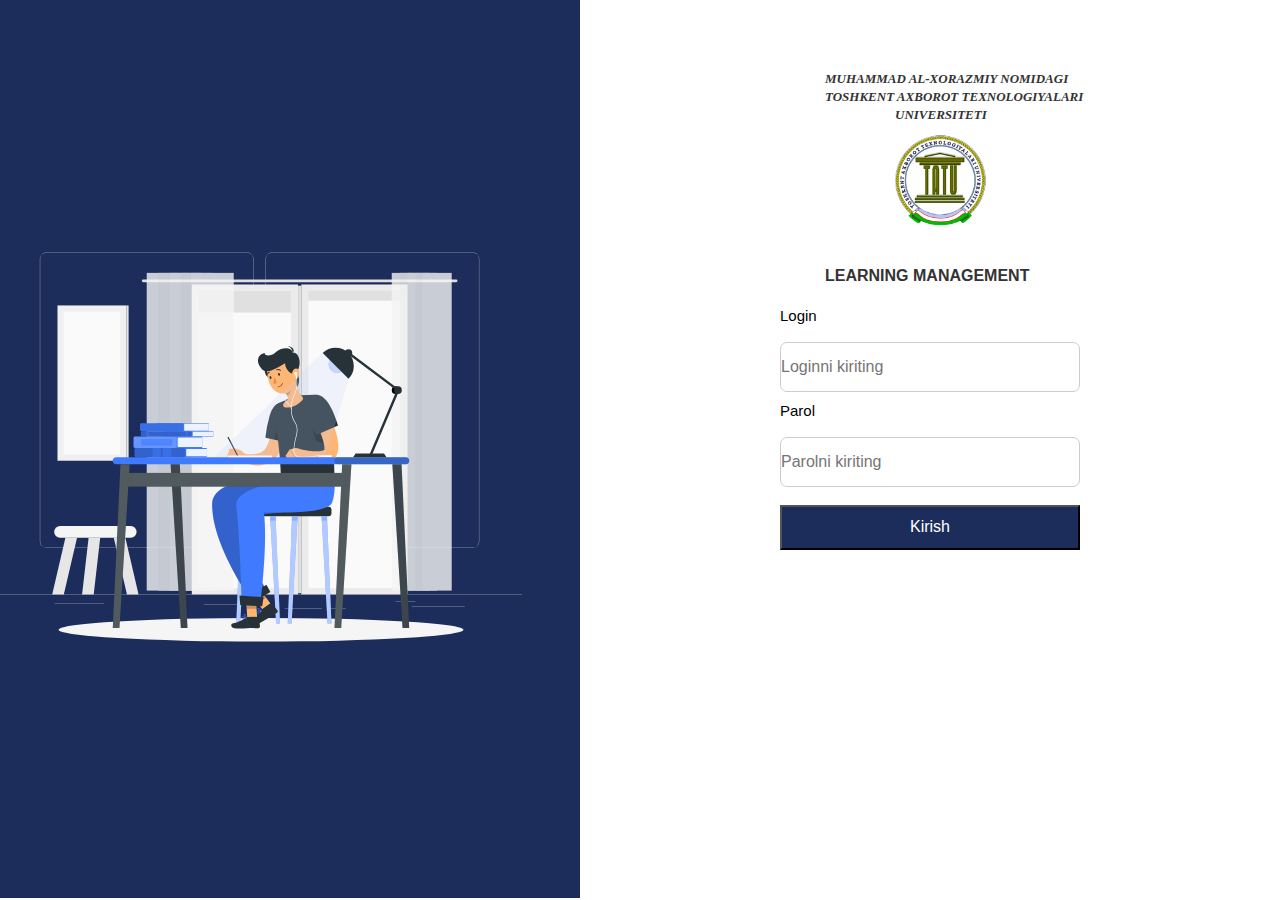
<file: index.html>
<!DOCTYPE html>
<html lang="en">

<head>
    <meta charset="UTF-8">
    <meta http-equiv="X-UA-Compatible" content="IE=edge">
    <meta name="viewport" content="width=device-width, initial-scale=1.0">
    <title>TUIT LMS</title>
    <link rel="stylesheet" href="css/main.css">
</head>
<body>
    <div class="container">
            <div class="container-left">
                <img src="images/boy-img.svg" alt="try agin">
            </div>
            <div class="container-right">
                <p><b><i>MUHAMMAD AL-XORAZMIY NOMIDAGI<br>
                            TOSHKENT AXBOROT TEXNOLOGIYALARI<br>
                            <span>UNIVERSITETI</span></i></b></p>
                            <div class="c-r-logo">
                          <img src="images/right-logo.png" alt="logo">
                            <div class="r-main"> <br> <br>
                                <p><b>LEARNING MANAGEMENT</b></p>
                               </div>
                               <div class="register">
                                <label for="login">Login</label> <br>
                                <input type="text" placeholder="Loginni kiriting" id="login">
                                <div class="bottom">
                                <label for="parol">Parol</label> <br>
                                <input type="password" placeholder="Parolni kiriting" id="parol">
                                </div>
                                <div class="btn"><br>
                                  <button><a href="page2/admin.html">Kirish</a></button> 
                               </div>
                               </div>    
                            </div>  
            </div>
            </div>
          </body>
          </html>
</file>
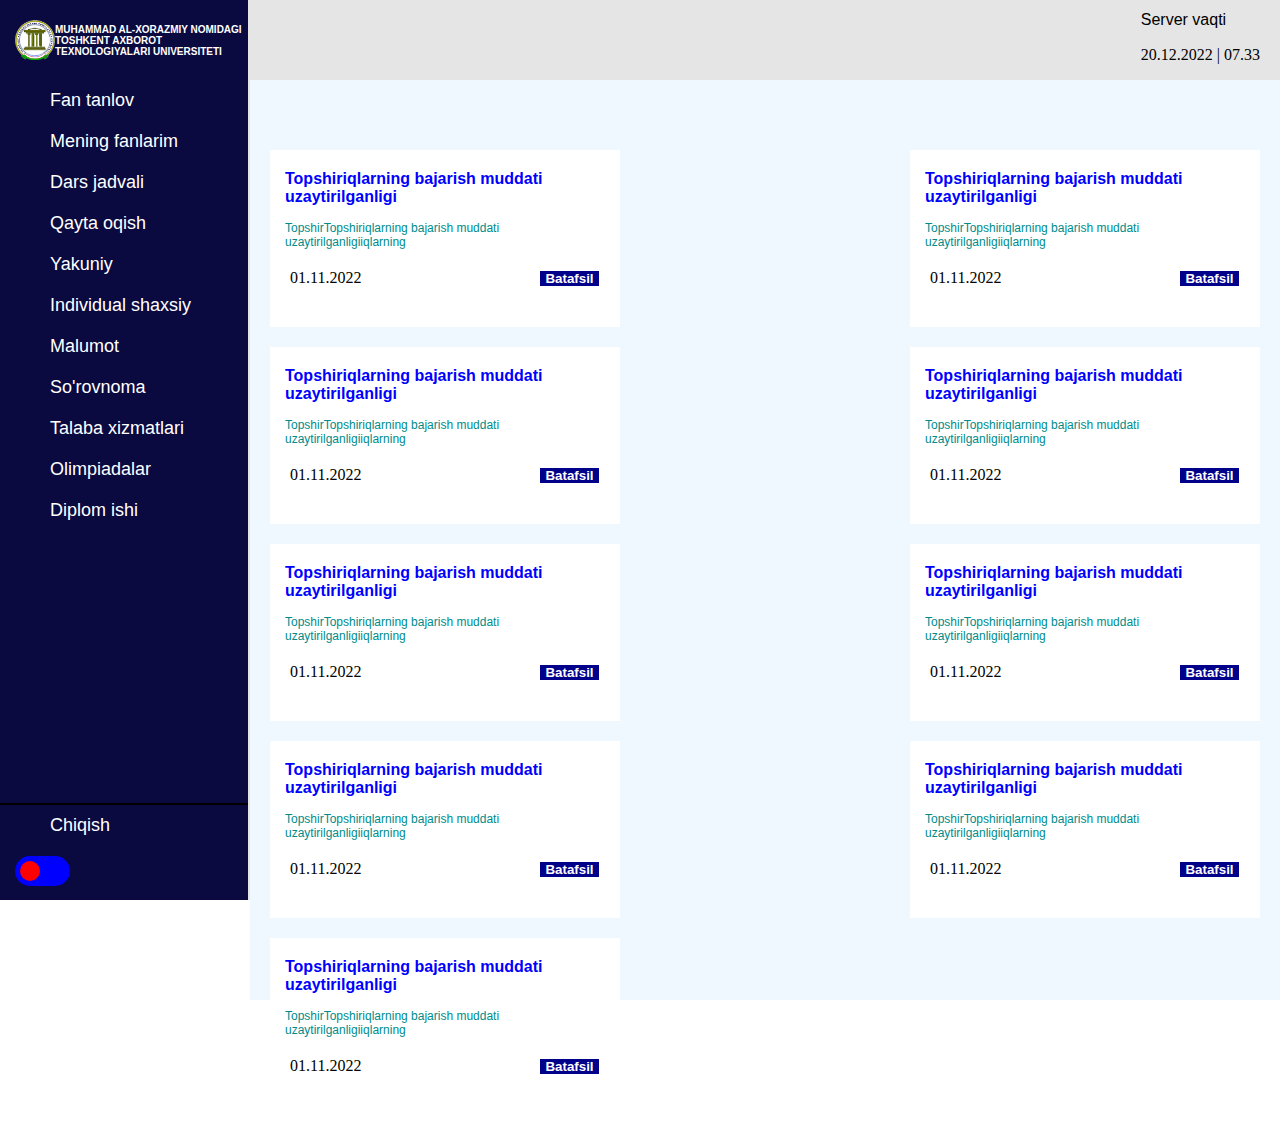
<file: page2/admin.html>
<!DOCTYPE html>
<html lang="en">

<head>
    <meta charset="UTF-8" />
    <meta http-equiv="X-UA-Compatible" content="IE=edge" />
    <meta name="viewport" content="width=device-width, initial-scale=1.0" />
    <title>Admin Panel</title>
    <link rel="stylesheet" href="https://unicons.iconscout.com/release/v4.0.0/css/line.css">
    <link rel="stylesheet" href="../css/admin.css" />
</head>

<body>
    <aside>
        <div class="aside-top">
            <div class="logo">
                <a href="#">
                    <img src="../images/right-logo.png" alt="logo" />
                    <span><b>MUHAMMAD AL-XORAZMIY NOMIDAGI <br> TOSHKENT AXBOROT <br> TEXNOLOGIYALARI
                            UNIVERSITETI</b></span>
                </a>
            </div>
            <ul>
                <li>
                    <a href="#"><i class="uil uil-book-alt"></i><span>Fan tanlov</span></a>
                </li>
                <li>
                    <a href="admin2.html">
                        <i class="uil uil-book-reader"></i><span>Mening fanlarim</span></a>
                </li>
                <li>
                    <a href="#">
                        <i class="uil uil-calendar-alt"></i><span>Dars jadvali</span></a>
                </li>
                <li>
                    <a href="#"><i class="uil uil-calculator"></i><span>Qayta oqish</span></a>
                </li>
                <li>
                    <a href="#"><i class="uil uil-question-circle"></i><span>Yakuniy</span></a>
                </li>
                <li>
                    <a href="#"><i class="uil uil-file-info-alt"></i><span>Individual shaxsiy</span></a>
                </li>
                <li>
                    <a href="#"><i class="uil uil-exclamation-circle"></i><span>Malumot</span></a>
                </li>
                <li>
                    <a href="#"><i class="uil uil-signal-alt-3"></i>So'rovnoma</a>
                </li>
                <li>
                    <a href="#"><i class="uil uil-setting"></i>Talaba xizmatlari</a>
                </li>
                <li>
                    <a href="#"><i class="uil uil-trophy"></i>Olimpiadalar</a>
                </li>
                <li>
                    <a href="#"><i class="uil uil-graduation-cap"></i>Diplom ishi</a>
                </li>
            </ul>
        </div>
        <div class="aside-bottom">
            <ul>
                <li>
                    <a href="#"><i class="uil uil-signout"></i><span>Chiqish</span></a>
                </li>
                <li>
                    <div class="switch">
                        <input type="checkbox" />
                    </div>
                </li>
            </ul>
        </div>
    </aside>
    <main>
        <nav>
            <button class="hamburger">
                <i class="uil uil-bars"></i>
            </button>
            <div class="right">
                <p>Server vaqti</p>
                <time>20.12.2022 | 07.33 </time>
                <i class="uil uil-video"></i>
                <i class="uil uil-user-circle"></i>

            </div>
        </nav>
        <section class="cards">
            <div class="card">
                <div class="card2">
                    <b>Topshiriqlarning bajarish muddati uzaytirilganligi</b>
                    <p>TopshirTopshiriqlarning bajarish muddati uzaytirilganligiiqlarning </p>
                    <time>01.11.2022</time>
                    <button><b>Batafsil</b></button>
                </div>
            </div>
            <div class="card">
                <div class="card2">
                    <b>Topshiriqlarning bajarish muddati uzaytirilganligi</b>
                    <p>TopshirTopshiriqlarning bajarish muddati uzaytirilganligiiqlarning </p>
                    <time>01.11.2022</time>
                    <button><b>Batafsil</b></button>
                </div>
            </div>
            <div class="card">
                <div class="card2">
                    <b>Topshiriqlarning bajarish muddati uzaytirilganligi</b>
                    <p>TopshirTopshiriqlarning bajarish muddati uzaytirilganligiiqlarning </p>
                    <time>01.11.2022</time>
                    <button><b>Batafsil</b></button>
                </div>
            </div>
            <div class="card">
                <div class="card2">
                    <b>Topshiriqlarning bajarish muddati uzaytirilganligi</b>
                    <p>TopshirTopshiriqlarning bajarish muddati uzaytirilganligiiqlarning </p>
                    <time>01.11.2022</time>
                    <button><b>Batafsil</b></button>
                </div>
            </div>
            <div class="card">
                <div class="card2">
                    <b>Topshiriqlarning bajarish muddati uzaytirilganligi</b>
                    <p>TopshirTopshiriqlarning bajarish muddati uzaytirilganligiiqlarning </p>
                    <time>01.11.2022</time>
                    <button><b>Batafsil</b></button>
                </div>
            </div>
            <div class="card">
                <div class="card2">
                    <b>Topshiriqlarning bajarish muddati uzaytirilganligi</b>
                    <p>TopshirTopshiriqlarning bajarish muddati uzaytirilganligiiqlarning </p>
                    <time>01.11.2022</time>
                    <button><b>Batafsil</b></button>
                </div>
            </div>
            <div class="card">
                <div class="card2">
                    <b>Topshiriqlarning bajarish muddati uzaytirilganligi</b>
                    <p>TopshirTopshiriqlarning bajarish muddati uzaytirilganligiiqlarning </p>
                    <time>01.11.2022</time>
                    <button><b>Batafsil</b></button>
                </div>
            </div>
            <div class="card">
                <div class="card2">
                    <b>Topshiriqlarning bajarish muddati uzaytirilganligi</b>
                    <p>TopshirTopshiriqlarning bajarish muddati uzaytirilganligiiqlarning </p>
                    <time>01.11.2022</time>
                    <button><b>Batafsil</b></button>
                </div>
            </div>
            <div class="card">
                <div class="card2">
                    <b>Topshiriqlarning bajarish muddati uzaytirilganligi</b>
                    <p>TopshirTopshiriqlarning bajarish muddati uzaytirilganligiiqlarning </p>
                    <time>01.11.2022</time>
                    <button><b>Batafsil</b></button>
                </div>
            </div>
        </section>
    </main>
    <script src="../js/main.js"></script>
</body>
</html>
</file>
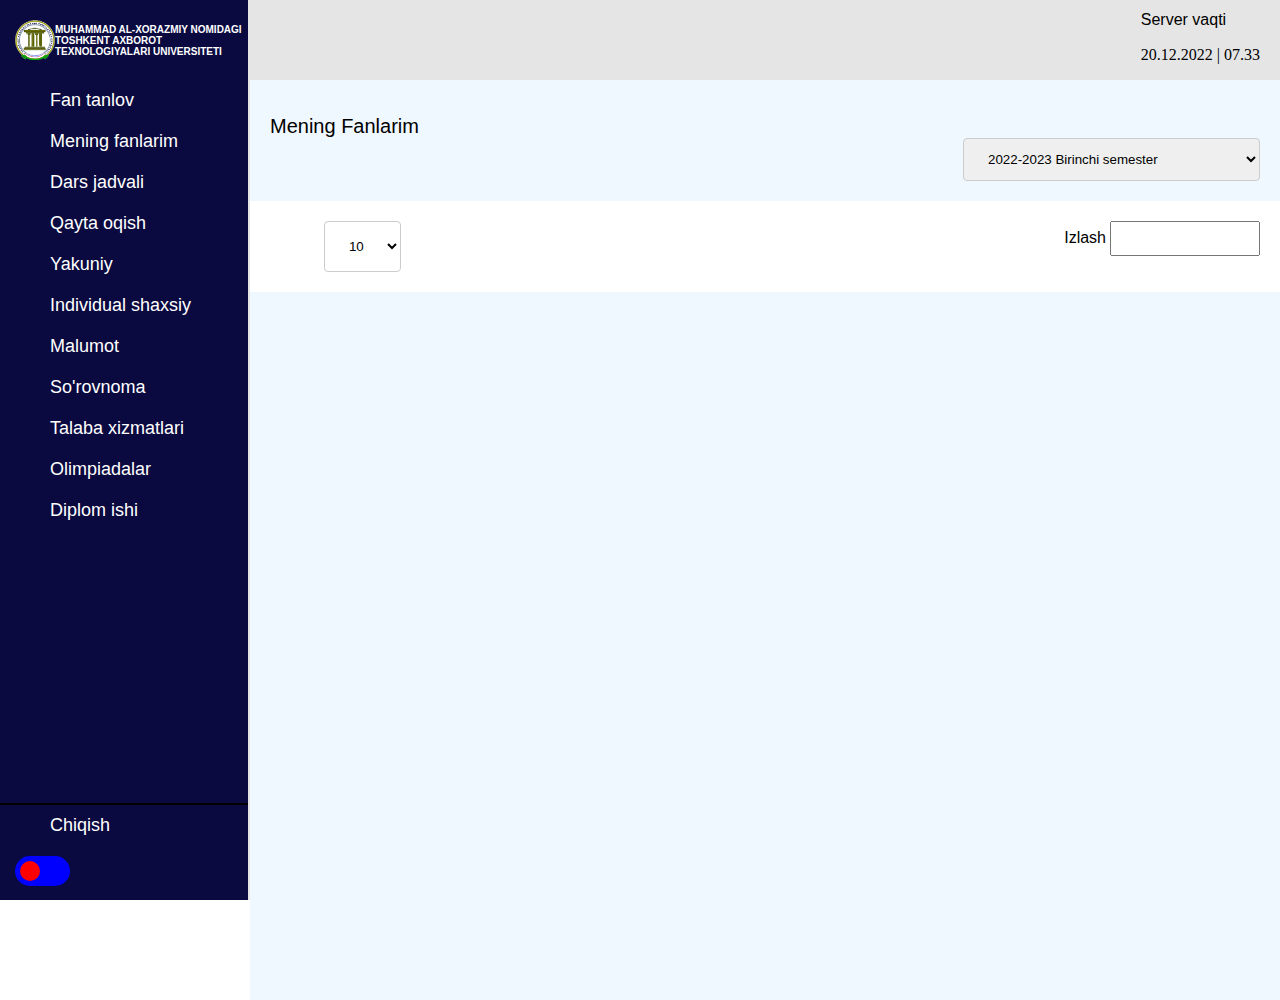
<file: page2/admin2.html>
<!DOCTYPE html>
<html lang="en">

<head>
    <meta charset="UTF-8" />
    <meta http-equiv="X-UA-Compatible" content="IE=edge" />
    <meta name="viewport" content="width=device-width, initial-scale=1.0" />
    <title>Admin Panel</title>
    <link rel="stylesheet" href="https://unicons.iconscout.com/release/v4.0.0/css/line.css">
    <link rel="stylesheet" href="../css/admin.css" />
    <link rel="stylesheet" href="../css/admin2.css">
</head>

<body>
    <aside>
        <div class="aside-top">
            <div class="logo">
                <a href="#">
                    <img src="../images/right-logo.png" alt="logo" />
                    <span><b>MUHAMMAD AL-XORAZMIY NOMIDAGI <br> TOSHKENT AXBOROT <br> TEXNOLOGIYALARI
                            UNIVERSITETI</b></span>
                </a>
            </div>
            <ul>
                <li>
                    <a href="../page2/admin.html"><i class="uil uil-book-alt"></i><span>Fan tanlov</span></a>
                </li>
                <li>
                    <a href="admin2.html">
                        <i class="uil uil-book-reader"></i><span>Mening fanlarim</span></a>
                </li>
                <li>
                    <a href="#">
                        <i class="uil uil-calendar-alt"></i><span>Dars jadvali</span></a>
                </li>
                <li>
                    <a href="#"><i class="uil uil-calculator"></i><span>Qayta oqish</span></a>
                </li>
                <li>
                    <a href="#"><i class="uil uil-question-circle"></i><span>Yakuniy</span></a>
                </li>
                <li>
                    <a href="#"><i class="uil uil-file-info-alt"></i><span>Individual shaxsiy</span></a>
                </li>
                <li>
                    <a href="#"><i class="uil uil-exclamation-circle"></i><span>Malumot</span></a>
                </li>
                <li>
                    <a href="#"><i class="uil uil-signal-alt-3"></i>So'rovnoma</a>
                </li>
                <li>
                    <a href="#"><i class="uil uil-setting"></i>Talaba xizmatlari</a>
                </li>
                <li>
                    <a href="#"><i class="uil uil-trophy"></i>Olimpiadalar</a>
                </li>
                <li>
                    <a href="#"><i class="uil uil-graduation-cap"></i>Diplom ishi</a>
                </li>
            </ul>
        </div>
        <div class="aside-bottom">
            <ul>
                <li>
                    <a href="#"><i class="uil uil-signout"></i><span>Chiqish</span></a>
                </li>
                <li>
                    <div class="switch">
                        <input type="checkbox" />
                    </div>
                </li>
            </ul>
        </div>
    </aside>
    <main>
        <nav>
            <button class="hamburger">
                <i class="uil uil-bars"></i>
            </button>
            <div class="right">
                <p>Server vaqti</p>
                <time>20.12.2022 | 07.33 </time>
                <i class="uil uil-video"></i>
                <i class="uil uil-user-circle"></i>

            </div>
        </nav>
        <section class="table">
            <div class="about-txt">
                <p>Mening Fanlarim</p>
            </div>
            <div class="label">
                <label for="country"></label>
                <select id="country" name="country">
                    <option value="australia">2022-2023 Birinchi semester</option>
                    <option value="canada">2022-2023 Ikkinchi semister</option>
                    <option value="usa">2022-2023 Uchinchi semister</option>
                </select>
            </div>
        </section>
        <section style="background-color:white !important ;" class="table2">
            <div class="option-left">
                <select class="ten">
                    <option value="Ten">10</option>
                    <option value="Nine">9</option>
                    <option value="Eight">8</option>
                    <option value="Seven">7</option>
                    <option value="Six">6</option>
                    <option value="Five">5</option>
                    <option value="Four">4</option>
                    <option value="Three">3</option>
                    <option value="Two">2</option>
                    <option value="One">1</option>
                </select>
            </div>
            <div class="option-right">
                <label style="font-size: 16px; font-family:Verdana, Geneva, Tahoma, sans-serif ;"
                    for="qatores">Izlash</label>
                <input style="width: 150px; height: 35px; text-align: center;" type="text" id="searches">
            </div>
        </section>
    </main>
    <script src="../js/main.js"></script>
</body>

</html>
</file>
<file: css/main.css>
* {
    margin: 0;
    padding: 0;
    box-sizing: border-box;
}
.container {
    max-width: 1770px;
    display: flex;

}

.container-left {
    width: 50%;
    background-color: #1d2d5b;

}
.container-left img{
    width:90%;
    height: 99.290vh;
}

.container-right p{
    font-family: inherit , sans-serif;
    margin-top: 10%;
    margin-left: 35%;
    color: #333;
    font-weight: 500px;
    font-size: 13px;
    line-height: 1.4;
}
.container-right span {
    padding-left: 70px;
}
.c-r-logo img{
    height: 90px;
    padding-left: 45%;
    margin-top: 10px;
}

    .r-main p{
    display: inline;
    font-family: Verdana, Geneva, Tahoma, sans-serif ;
    font-weight: 20px;
    font-size: 16px;
    }

label{
    display: block;
    font-size: 15px;
    font-family: Verdana, Geneva, Tahoma, sans-serif;

}

.register{
    padding: 20px 200px;
}

input{
    width: 300px;
    height: 50px;
    font-size: 16px;
    border-radius: 7px;
    border: 1.5px solid #ccc;
}

.bottom{
    padding-top: 10px;
}

input:hover{
    border: 2px solid darkcyan;
}

.btn a{
    cursor: pointer;
    text-decoration: none;
    color: white;
    border: none;
    font-size: 16px;
}

.btn button{
    width: 300px;
    height: 45px;
    background-color: #1d2d5b;
}
</file>
<file: css/admin.css>
* {
  margin: 0;
  padding: 0;
}

*,
*::after,
*::before {
  box-sizing: border-box;
}

:root {
  --aside-width: 250px;
  --nav-height: 80px;
  --d-p: 20px;
  --h-s: 40px;
  --aside-time: 0.3s;
  --switch: 25px;
  --switch-p: 5px;
}

a {
  text-decoration: none;
}

button {
  border: none;
  background-color: transparent;
  cursor: pointer;
}

.dark * {
  background-color: #333 !important;
  color: white;
}

.dark aside {
  border-right: 2px solid white;
}

.close,
.close + main {
  --aside-width: 70px;
}

.close a span {
  opacity: 0;
}

aside {
  position: fixed;
  width: var(--aside-width);
  height: 100vh;
  display: flex;
  flex-direction: column;
  justify-content: space-between;
  background-color: rgb(10, 10, 64);
  overflow-y: auto;
  overflow-x: hidden;
  transition: var(--aside-time);
  border-right: 2px solid #e5e5e5;
}

aside::-webkit-scrollbar {
  width: 8px;
}

aside::-webkit-scrollbar-track {
  background-color: grey;
}

aside::-webkit-scrollbar-thumb {
  background-color: blue;
}

aside a span {
  transition: var(--aside-time);
}

.logo {
  height: var(--nav-height);
  display: flex;
  align-items: center;
}

.logo a {
  display: flex;
  align-items: center;
}

.logo img {
  width: 40px;
}

.logo span {
  font-family: Verdana, Geneva, Tahoma, sans-serif;
  font-size: 10px;
}

aside ul {
  list-style-type: none;
}

aside a {
  display: block;
  color: white;
  font-family: Verdana, Geneva, Tahoma, sans-serif;
  padding: 10px 15px;
  font-size: 18px;
  white-space: nowrap;
}

aside i{
  padding-right:35px;
}


.aside-bottom {
  border-top: 2px solid black;
}

.aside-bottom li:last-child {
  padding: 10px 15px;
}

.switch input {
  position: relative;
  appearance: none;
  width: calc(var(--switch) * 2 + var(--switch-p));
  height: calc(var(--switch) + var(--switch-p));
  border-radius: calc(var(--switch) + var(--switch-p) / 2);
  background-color: blue;
}

.switch input::after {
  content: "";
  position: absolute;
  top: var(--switch-p);
  left: var(--switch-p);
  height: calc(var(--switch) - var(--switch-p));
  width: calc(var(--switch) - var(--switch-p));
  background-color: red;
  border-radius: 50%;
  cursor: pointer;
  transition: 0.3s;
}

.switch input:checked::after {
  left: calc(var(--switch) + var(--switch-p));
}

main {
  position: absolute;
  left: var(--aside-width);
  width: calc(100% - var(--aside-width));
  height: 1000px;
  background-color: aliceblue;
  padding-top: var(--nav-height);
  transition: var(--aside-time);
}

nav {
  position: fixed;
  top: 0;
  display: flex;
  justify-content: space-between;
  align-items: center;
  width: calc(100% - var(--aside-width));
  padding: var(--d-p);
  height: var(--nav-height);
  background-color: #e5e5e5;
  transition: var(--aside-time);
}

.hamburger i {
  font-size: var(--h-s);
  color: blue !important;
}

.right p{
  font-family: Verdana, Geneva, Tahoma, sans-serif;
}

.uil{
  color: white;
}

.uil-video ,  .uil-user-circle{
  color: darkblue;
  font-size: 35px;

}

section {
  padding: var(--d-p);
  
}

.cards{
display: flex;
flex-wrap: wrap;
justify-content: space-between;
padding-top: 50px;
}

.card{
  width: 350px;
  padding-top: 20px;

}
.card2{
  padding: 20px 15px;
  background-color: white;

}
.card2 b{
  font-family: Verdana, Geneva, Tahoma, sans-serif;
  color: blue;
  padding: 0px 0px;
}
.card2 p{
  padding-top: 15px;
  color: darkcyan;
  font-family: Verdana, Geneva, Tahoma, sans-serif;
  font-size: 12px;
}

.card2 time{
  display: inline-block;
  padding: 20px 5px;
}

.card2 button{
  margin-left: 170px;
  background-color: darkblue;
  font-family: Verdana, Geneva, Tahoma, sans-serif;
}

.card2 button b{
  padding: 5px 5px;
  color: white;
}
@media (max-width: 800px ) {
  .card{
    display: flex;
    flex-wrap: wrap;
    width: 100%;
  }
}
</file>
<file: css/admin2.css>
* {
    margin: 0;
    padding: 0;
    box-sizing: border-box;
}

.table p {
    font-family: Verdana, Geneva, Tahoma, sans-serif;
     display: inline-block;
    font-size: 20px;
    margin-top: 15px;
}

.label input[type=text], select {
    width: 30%;
    padding: 12px 20px;
    margin: 0 0 0 70%;
    display: inline-block;
    border: 1px solid #ccc;
    border-radius: 4px;
  }
  
.table2{
    display: flex;
    justify-content: space-between;
}

.ten{
  width: 100%;
  padding: 16px 20px;
  border: 1px solid #ccc;
  border-radius: 4px;
  background-color: transparent;
}
</file>
